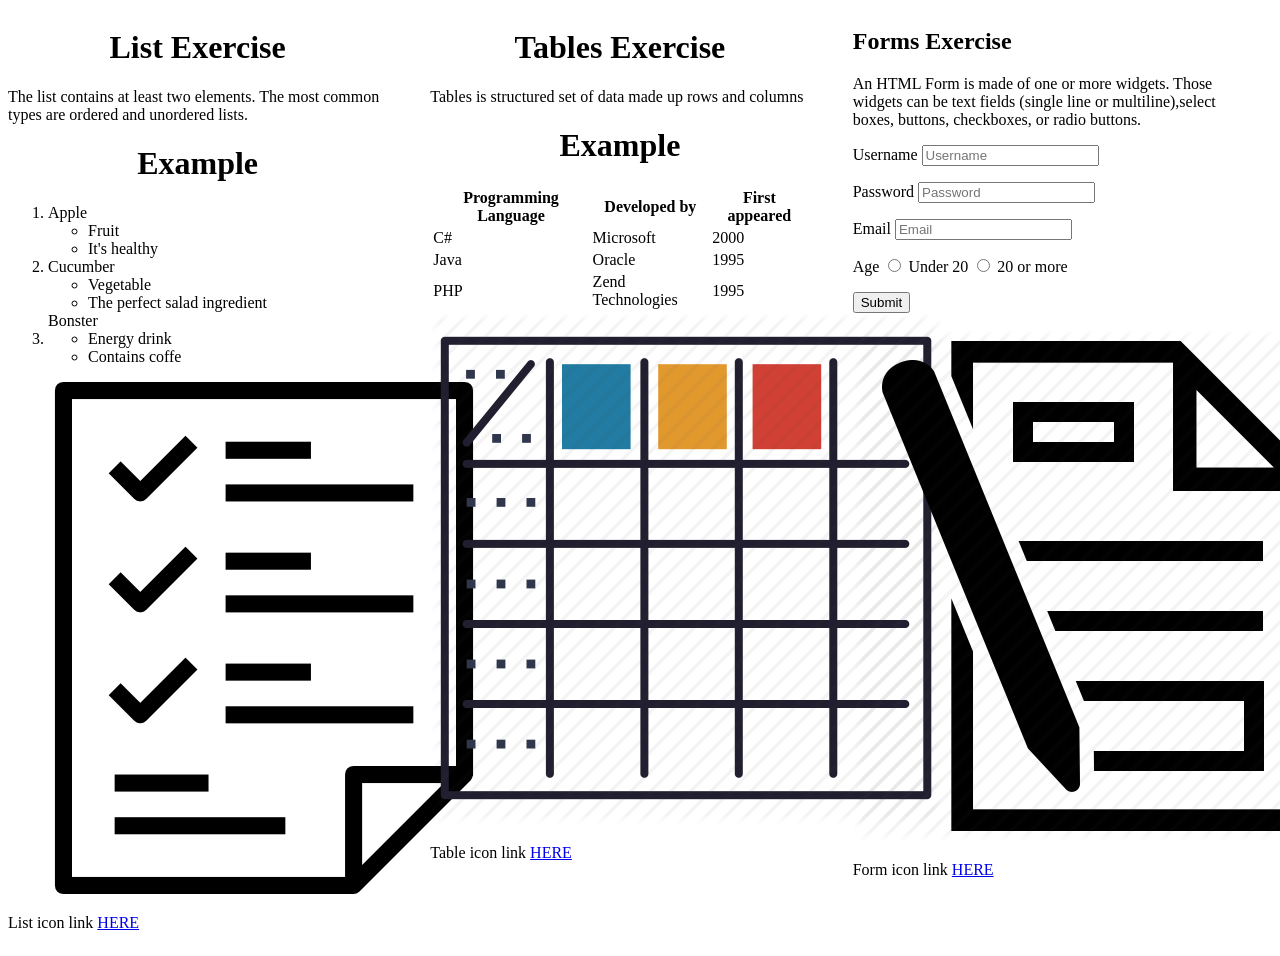
<file: Technology Fundamentals with Java/01. Basic-HTML/HTML-Lab/List-Table-Form-Exercise/index.html>
<!DOCTYPE html>
<html lang="en">
<head>
    <meta charset="UTF-8">
    <meta name="viewport" content="width=device-width, initial-scale=1.0">
    <meta http-equiv="X-UA-Compatible" content="ie=edge">
    <title>Document</title>
    <link rel="stylesheet" href="style/styles.css">
</head>
<body>
    <div>
        <h1>List Exercise</h1>
        <p>The list contains at least two elements. The most common types are ordered and unordered lists.</p>
        <h1>Example</h1>
            <ol>
                <li>Apple
                    <ul>
                        <li>Fruit</li>
                        <li>It's healthy</li>
                    </ul>
                </li>
                <li>Cucumber
                    <ul>
                        <li>Vegetable</li>
                        <li>The perfect salad ingredient</li>
                    </ul>
                </li>Bonster
                <li>
                    <ul>
                        <li>Energy drink</li>
                        <li>Contains coffe</li>
                    </ul>
                </li>
            </ol>
            <img src="./images/pic3.png" alt="contract">
            <p>
                List icon link <a href="https://softuni.bg/"> HERE </a>
            </p>
    </div>

    <div>
        <h1>Tables Exercise</h1>
        <p>Tables is structured set of data made up rows and columns</p>
        <h1>Example</h1>
        <table>
            <thead>
                <tr>
                    <th>Programming Language</th>
                    <th>Developed by</th>
                    <th>First appeared</th>
                </tr>
            </thead>
            <tbody>
                <tr>
                    <td>C#</td>
                    <td>Microsoft</td>
                    <td>2000</td>
                </tr>
                <tr>
                    <td>Java</td>
                    <td>Oracle</td>
                    <td>1995</td>
                </tr>
                <tr>
                    <td>PHP</td>
                    <td>Zend Technologies</td>
                    <td>1995</td>
                </tr>
            </tbody>
        </table>

        <img src="./images/pic2.png" alt="contract">
            <p>
                Table icon link <a href="https://judge.softuni.bg/"> HERE </a>
            </p>
    </div>
    <div>
        <h2>Forms Exercise</h2>
        <p>An HTML Form is made of one or more widgets. Those widgets can be text fields (single line or multiline),select boxes, buttons, checkboxes, or radio buttons.</p>

        <form action="#">
            <p>
                <label for="username">Username</label>
                <input type="text" name="username" id="username" placeholder="Username">
            </p>
            <p>
                <label for="password">Password</label>
                <input type="password" name="password" id="password" placeholder="Password">
            </p>
            <p>
                <label for="email">Email</label>
                <input type="email" id="email" name="email" placeholder="Email">
            </p>
            <p>
                <label for="age">Age</label>
                <input type="radio" name="age" value="under"> Under 20
                <input type="radio" name="age" value="moreThan"> 20 or more
            </p>
            <p>
                <button type="submit">Submit</button>
            </p>
        </form>
        <img src="./images/pic.png" alt="agenda">
            <p>
                Form icon link <a href="https://www.google.com/?hl=bg"> HERE </a>
            </p>
    </div>
</body>
</html>
</file>
<file: Technology Fundamentals with Java/01. Basic-HTML/HTML-Lab/List-Table-Form-Exercise/style/styles.css>
div{
    display: inline-block;
    width: 30%;
    margin-left:0%;
    margin-right: 3.1%;
    vertical-align: top;
}

span{
    font-weight: bold;
}

h1{
    text-align: center;
}
</file>
